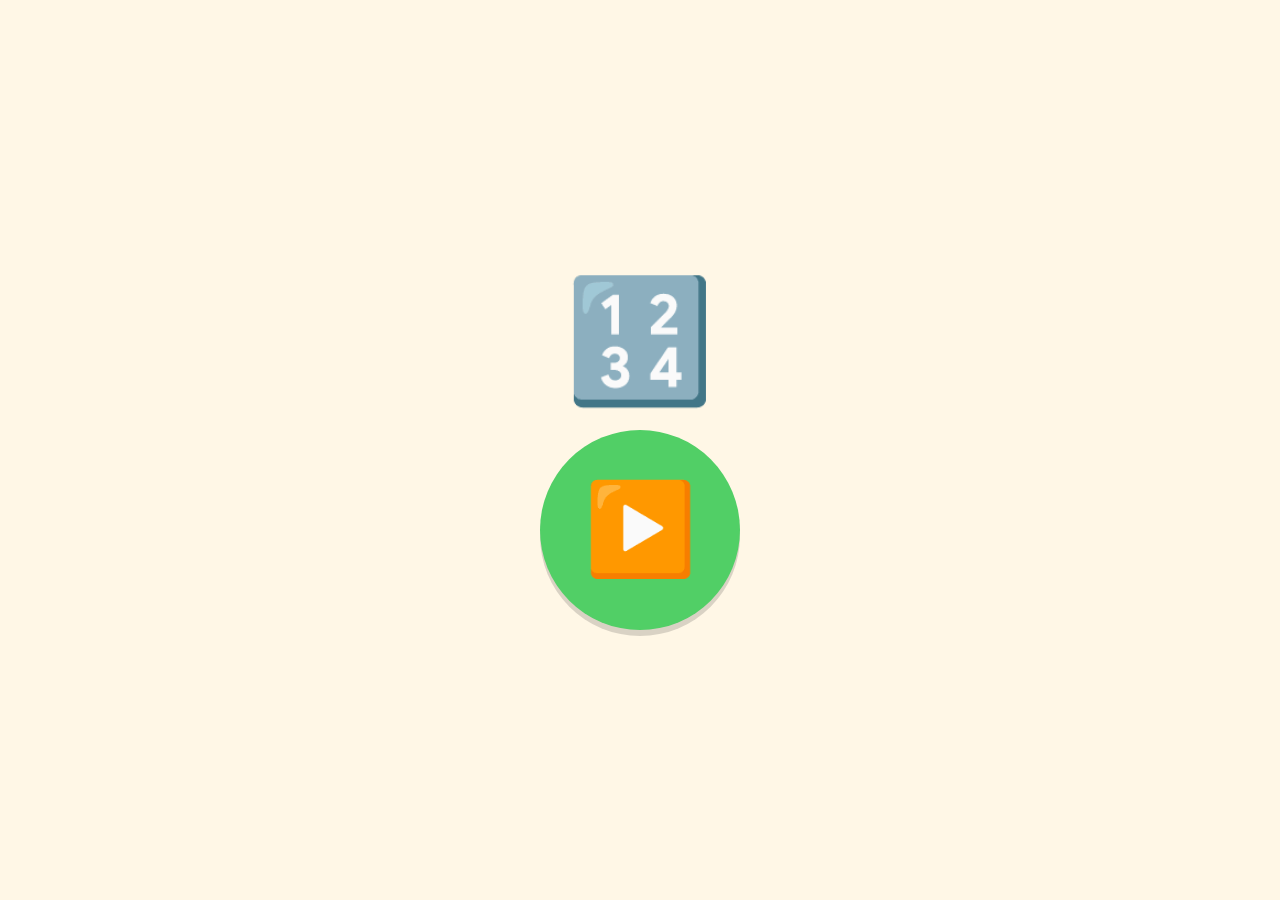
<file: index.html>
<!doctype html>
<html lang="en">
<head>
  <meta charset="utf-8" />
  <meta name="viewport" content="width=device-width, initial-scale=1" />
  <title>Count &amp; Play</title>
  <!-- The app lives in pre-hackathon/. This sends the short repo-root URL there,
       so the address is thumb-typeable on a tablet. Meta refresh first so it
       still works with JavaScript disabled; the link is the last resort. -->
  <meta http-equiv="refresh" content="0; url=pre-hackathon/index.html" />
  <link rel="canonical" href="pre-hackathon/index.html" />
  <style>
    html, body {
      height: 100%; margin: 0;
      display: flex; align-items: center; justify-content: center;
      background: #fff7e6; color: #3b2f0b;
      font-family: "Segoe UI", system-ui, sans-serif;
    }
    a { font-size: 24px; font-weight: 700; color: #3b2f0b; }
  </style>
</head>
<body>
  <a href="pre-hackathon/index.html">Count &amp; Play →</a>
  <script>
    // replace() so the Back button skips this page instead of bouncing back into it
    location.replace('pre-hackathon/index.html');
  </script>
</body>
</html>
</file>
<file: pre-hackathon/styles.css>
/* Count & Play — bright, big, touch-first. No hover-dependent behavior. */

:root {
  --bg: #fff7e6;
  --ink: #3b2f0b;
  --yellow: #ffd54a;
  --red: #ff6b6b;
  --blue: #4dabf7;
  --green: #51cf66;
  --purple: #b197fc;
  --pink: #ff8ed4;
  --shadow: 0 6px 0 rgba(0,0,0,.15);
  --tap: 96px; /* minimum touch target */
}

* { box-sizing: border-box; }

html, body {
  margin: 0; height: 100%;
  background: var(--bg);
  color: var(--ink);
  font-family: "Comic Sans MS", "Segoe UI Rounded", "Segoe UI", system-ui, sans-serif;
  -webkit-user-select: none; user-select: none;
  -webkit-tap-highlight-color: transparent;
  touch-action: manipulation;
  overflow: hidden;
}

#app { height: 100dvh; display: flex; flex-direction: column; }

/* ---- top bar ---- */
.topbar {
  display: flex; align-items: center; justify-content: space-between;
  padding: 10px 14px; gap: 10px;
}
/* Where we are in the round — pips, so there is nothing to read. */
.pips { display: flex; gap: 8px; align-items: center; flex-wrap: wrap; max-width: 55vw; }
.pip {
  width: 20px; height: 20px; border-radius: 50%;
  background: #fff; box-shadow: inset 0 0 0 3px rgba(0,0,0,.10);
}
.pip.filled { background: var(--green); box-shadow: inset 0 0 0 3px rgba(0,0,0,.12); }
.pip.now { background: var(--yellow); transform: scale(1.35); box-shadow: 0 2px 0 rgba(0,0,0,.15); }
.stars {
  display: flex; align-items: center; gap: 8px;
  font-size: 40px; font-weight: 800;
  background: #fff; border-radius: 24px; padding: 6px 18px; box-shadow: var(--shadow);
}
/* which level is being played — a numeral, which is the one symbol a child at this
   stage is already learning to read */
.level-badge {
  min-width: 52px; height: 52px; padding: 0 12px;
  display: flex; align-items: center; justify-content: center;
  font-size: 32px; font-weight: 800;
  background: var(--purple); color: #fff;
  border-radius: 18px; box-shadow: var(--shadow);
}
.star-count.bump { animation: bump .4s ease; }
@keyframes bump { 0%{transform:scale(1)} 40%{transform:scale(1.5)} 100%{transform:scale(1)} }

/* ---- generic screen ---- */
.screen {
  flex: 1; display: flex; flex-direction: column;
  align-items: center; justify-content: center;
  gap: 18px; padding: 12px; position: relative;
}

/* ---- start ---- */
.start .logo { font-size: 120px; animation: float 2.5s ease-in-out infinite; }
@keyframes float { 0%,100%{transform:translateY(0)} 50%{transform:translateY(-16px)} }
.big-start {
  font-size: 90px; border: none; border-radius: 50%;
  width: 200px; height: 200px; background: var(--green);
  box-shadow: var(--shadow); cursor: pointer;
}
.big-start:active { transform: translateY(5px); }

/* ---- results ---- */
.score {
  display: flex; align-items: center; gap: 18px;
  background: #fff; border-radius: 40px; padding: 18px 44px;
  box-shadow: var(--shadow); animation: pop .5s ease;
}
.score-ico { font-size: min(18vw, 110px); line-height: 1; }
.score-num { font-size: min(22vw, 140px); font-weight: 800; line-height: 1; }
/* the same total again, against the best a round can be worth */
.score-of { display: flex; align-items: center; gap: 12px; font-weight: 800; line-height: 1; }
.of-num { font-size: min(12vw, 68px); }
.of-sep { font-size: min(9vw, 48px); opacity: .45; }
.of-max { font-size: min(12vw, 68px); opacity: .55; }
/* unlocking level two */
.promoted {
  display: flex; align-items: center; gap: 14px;
  background: var(--purple); color: #fff;
  border-radius: 28px; padding: 10px 28px; box-shadow: var(--shadow);
  animation: pop .5s ease;
}
.promo-ico { font-size: min(10vw, 56px); line-height: 1; }
.promo-num { font-size: min(14vw, 76px); font-weight: 800; line-height: 1; }
/* the top of the ladder: nothing left to unlock, so the trophy says so */
.mastered {
  display: flex; align-items: center; justify-content: center;
  background: var(--yellow);
  border-radius: 50%; padding: 16px 18px; box-shadow: var(--shadow);
  animation: pop .5s ease;
}
.mastered .promo-ico { font-size: min(16vw, 92px); }

/* ---- problem objects ---- */
/* A group is a fixed grid — at most five to a row, set per group as --cols — so it
   always reads as one block. Free-wrapping made "8 + 2" look like "6 + 2 + 2". */
.objects {
  display: grid;
  grid-template-columns: repeat(var(--cols, 5), auto);
  gap: 8px 10px;
  align-items: center; justify-items: center;
}
.obj { font-size: var(--obj, min(11vw, 76px)); line-height: 1; }

/* ---- add / take-away layout ---- */
/* nowrap: the two addend groups must never stack, or the operator ends up beside
   the wrong one. Both groups fit across because --obj shrinks as the total grows. */
.groups {
  display: flex; align-items: center; justify-content: center;
  flex-wrap: nowrap; gap: 22px; min-height: 34vh;
  background: #fff; border-radius: 32px; padding: 18px 26px;
  box-shadow: var(--shadow); max-width: 94vw;
}
.group { display: flex; align-items: center; justify-content: center; }
/* level two writes the big side as a numeral — eighty-seven objects cannot be counted */
.big-num {
  font-size: min(20vw, 128px); font-weight: 800; line-height: 1;
  letter-spacing: -2px; padding: 0 8px;
}
/* The operator is the only thing telling a non-reading child which kind of question
   this is, so it gets a badge of its own. Without it the heavy-minus glyph is a thin
   bar next to what is a bold cross for plus, and the two stop being comparable. */
.op {
  flex: none;
  width: min(15vw, 78px); height: min(15vw, 78px);
  display: flex; align-items: center; justify-content: center;
  font-size: min(10vw, 52px); line-height: 1;
  background: var(--bg); border-radius: 50%;
}

/* ---- answer choices ---- */
.choices { display: flex; gap: 20px; flex-wrap: wrap; align-items: stretch; justify-content: center; }
/* Just the numeral: dots under each option let a child count the objects on screen
   and match the button with the same number of dots, skipping the arithmetic. */
.choice {
  min-width: var(--tap); min-height: var(--tap);
  padding: 10px 26px; border: none; border-radius: 28px;
  background: var(--yellow); box-shadow: var(--shadow); cursor: pointer;
  display: flex; align-items: center; justify-content: center;
}
.choice:active { transform: translateY(4px); }
.choice .numeral { font-size: min(14vw, 76px); font-weight: 800; line-height: 1; }
.choice.correct { background: var(--green); animation: pop .4s ease; }
/* A wrong choice is retired rather than left live: it shakes once, then sits there
   visibly spent, so a second tap cannot cost another attempt and the buttons still
   standing are the ones worth trying. */
.choice.wrong { animation: shake .4s ease; opacity: .4; background: #f1e7e7; }
.choice.done { opacity: .6; }
@keyframes pop { 0%{transform:scale(1)} 50%{transform:scale(1.15)} 100%{transform:scale(1)} }
@keyframes shake { 0%,100%{transform:translateX(0)} 25%{transform:translateX(-10px)} 75%{transform:translateX(10px)} }

/* ---- stars earned for the question just answered ---- */
.earned { display: flex; gap: 6px; font-size: min(9vw, 52px); line-height: 1; animation: pop .45s ease; }
.earned span { animation: rise .5s ease backwards; }
.earned span:nth-child(2) { animation-delay: .07s; }
.earned span:nth-child(3) { animation-delay: .14s; }
.earned span:nth-child(4) { animation-delay: .21s; }
.earned span:nth-child(5) { animation-delay: .28s; }
.earned.none { opacity: .75; }
@keyframes rise { from { transform: translateY(18px); opacity: 0; } to { transform: translateY(0); opacity: 1; } }

/* ---- next ---- */
.next-btn {
  position: absolute; bottom: 18px; right: 18px;
  min-width: 110px; min-height: 90px; font-size: 56px;
  border: none; border-radius: 28px; background: var(--purple);
  box-shadow: var(--shadow); cursor: pointer; animation: pop .4s ease;
}
.next-btn:active { transform: translateY(4px); }

/* ---- confetti ---- */
.confetti-layer { position: fixed; inset: 0; pointer-events: none; overflow: hidden; z-index: 50; }
.confetti { position: absolute; top: -40px; animation: fall linear forwards; }
@keyframes fall {
  0% { transform: translateY(-40px) rotate(0deg); opacity: 1; }
  100% { transform: translateY(105vh) rotate(360deg); opacity: .9; }
}

@media (orientation: landscape) {
  .groups { min-height: 40vh; }
}
</file>
